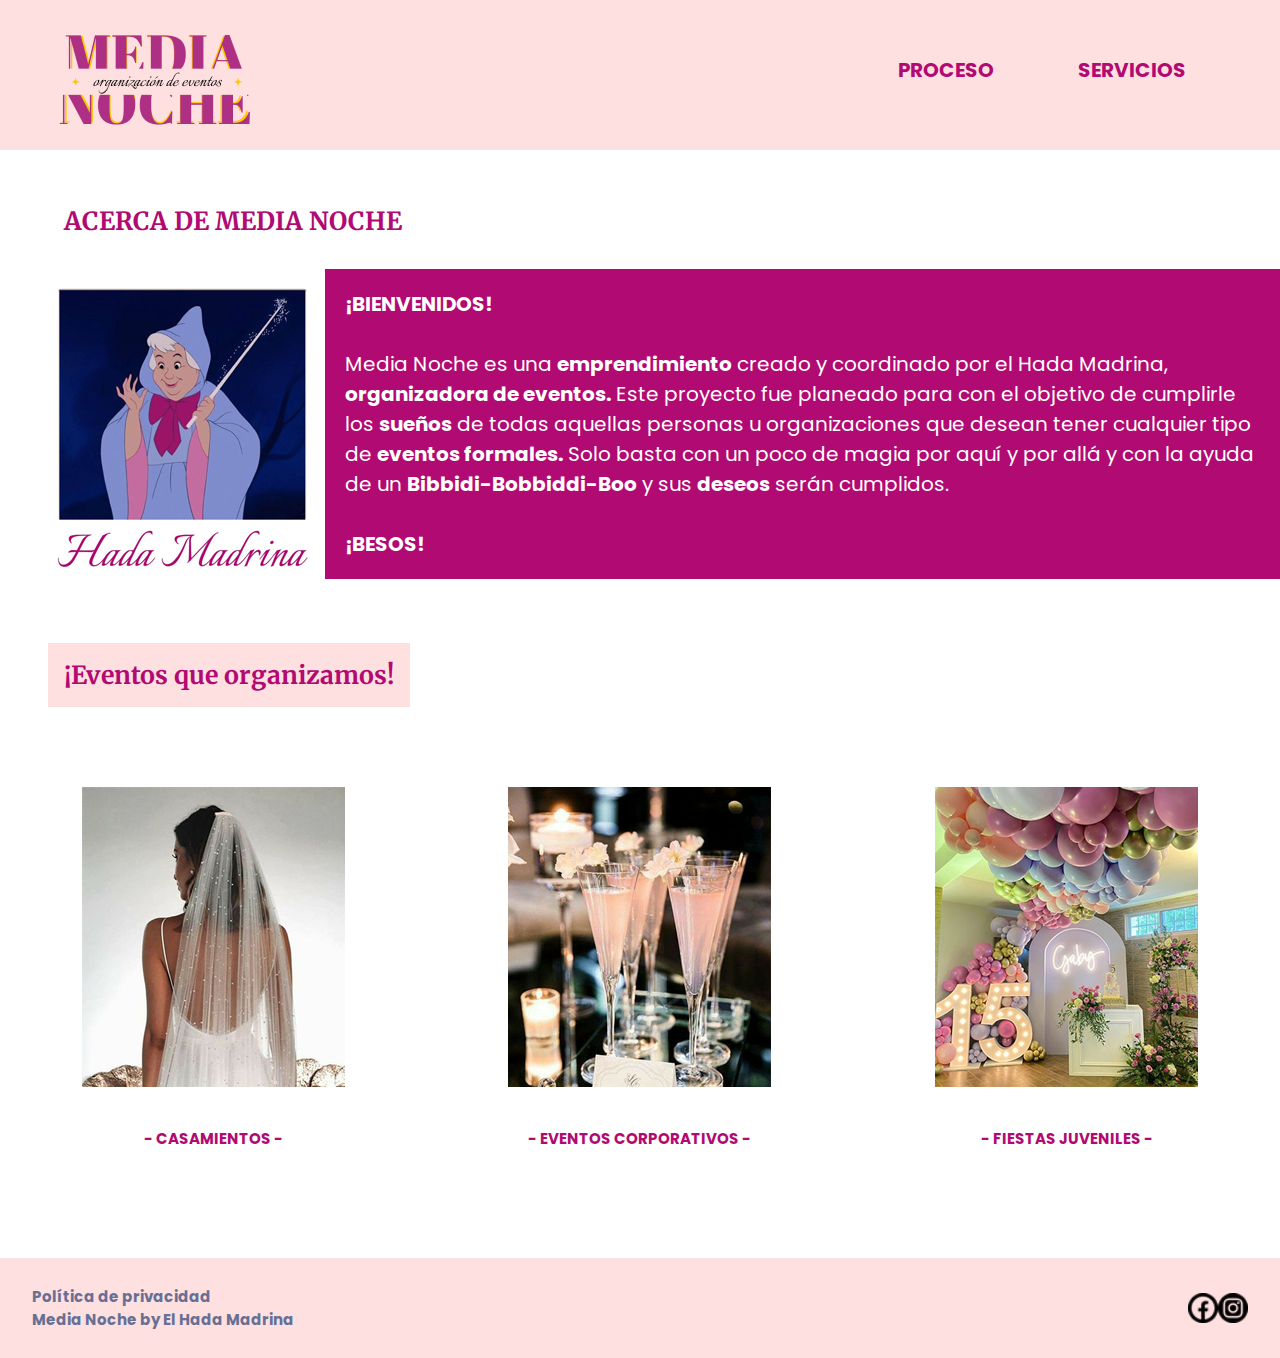
<file: index.html>
<!DOCTYPE html>
<html>

<head>
	<title> Media Noche </title>
	<meta charset="utf-8">
	<meta name="viewport" content="width=device-width, initial-scale=1.0">
	<link rel="stylesheet" type="text/css" href="estilos.css">
</head>

<body class="contenedor">

    <header class="header">  
        <a class="logo" href="index.html"><img src="imagenes/medianoche_logo.png" alt="logo"></a>
    </header>

    <nav class="navbar">  
        <ul class="navegacion">
            <li> 
                <a href="proceso.html">PROCESO</a>
            </li>
            <li>
                <a href="servicios.html">SERVICIOS</a>
            </li>
        </ul>
    </nav>

    <article class="main">
        <section>
            <div>
                <h1 class="titulo1">ACERCA DE MEDIA NOCHE</h1> 
            </div>
            <div class="parte1">
                <div class="textnro1">
                    <p><strong>¡BIENVENIDOS!</strong><br><br>Media Noche es una <strong>emprendimiento</strong> creado y coordinado por el Hada Madrina, <strong>organizadora de eventos.</strong>
                    Este proyecto fue planeado para con el objetivo de cumplirle los <strong>sueños</strong> de todas aquellas personas u organizaciones que desean tener cualquier tipo de <strong>eventos formales.</strong> Solo basta con un poco de magia por aquí y por allá y con la ayuda de un <strong>Bibbidi-Bobbiddi-Boo</strong> y sus <strong>deseos</strong> serán cumplidos.
                    <br><br><strong>¡BESOS!</strong></p>
                </div>
                <div class= "principal"><img src="imagenes/madrina_hada.png" alt="Hada Madrina"></div>
            </div>
        </section>
        <section>
            <p class="textonro2">
                ¡Eventos que organizamos!
            </p>
            <div class="parte2">
                <a href="servicios.html">
                    <img class="fiesta" src="imagenes/casamiento.png" alt="Casamiento">
                    <h4> - CASAMIENTOS - </h4>
                </a>
                <a href="servicios.html">
                    <img class="fiesta" src="imagenes/fiesta.png" alt="Corporativo">
                    <h4> - EVENTOS CORPORATIVOS - </h4>
                </a>
                <a href="servicios.html">
                    <img class="fiesta" src="imagenes/juvenil.png" alt="Juvenil">
                    <h4> - FIESTAS JUVENILES - </h4>
                </a>
            </div>
        </section>
    </article>

    <footer class="footer"> 
        <p class="politica"><strong>Política de privacidad <br>Media Noche by El Hada Madrina</strong></p> 
        <div class="redes">
            <img src="imagenes/facebook_logo.png" alt="Facebook">
            <img src="imagenes/instagram_logo.png" alt="Instagram"> 
        </div>
    </footer>
        
</body>
</html>
</file>
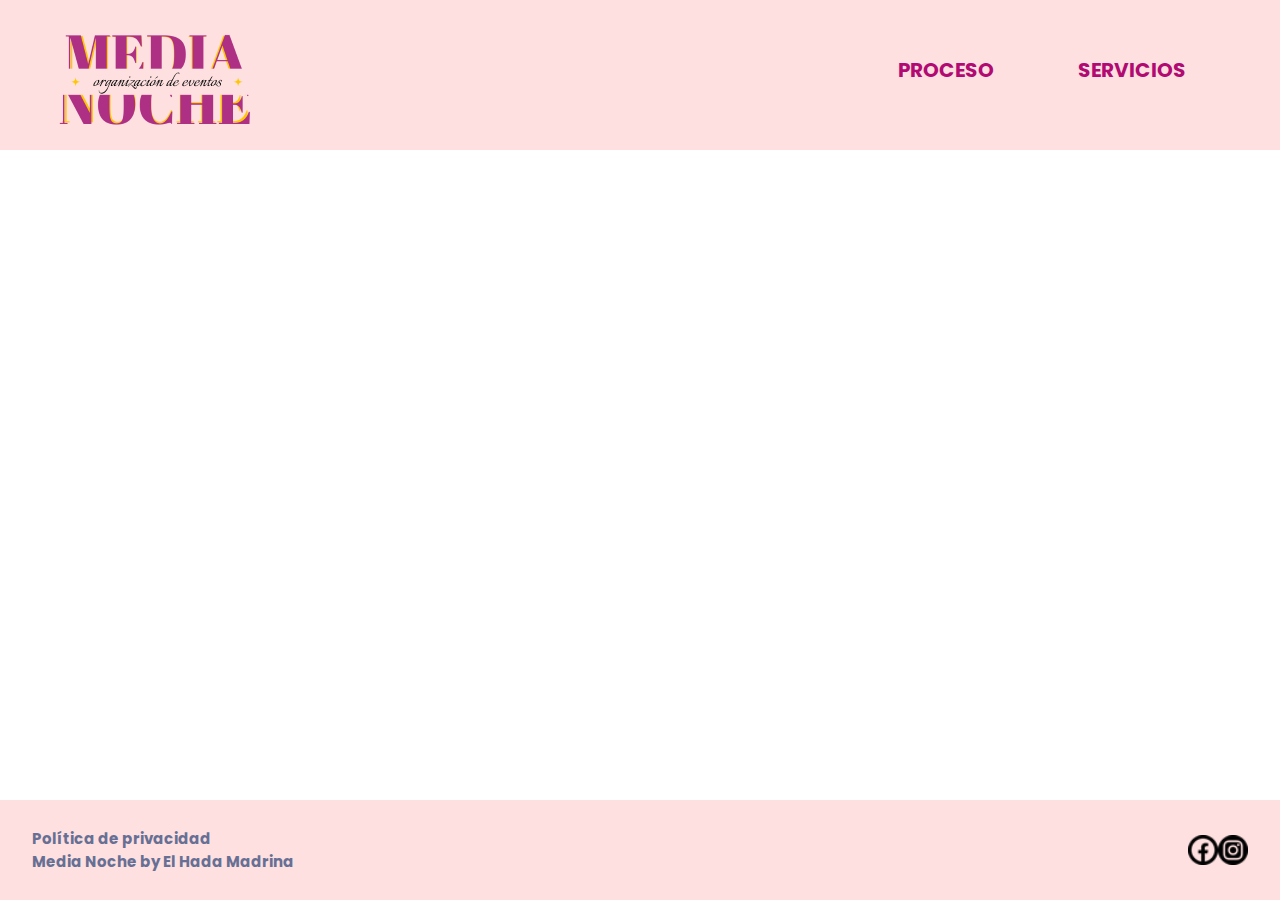
<file: proceso.html>
<!DOCTYPE html>
<html>

<head>
	<title> Media Noche </title>
	<meta charset="utf-8">
	<meta name="viewport" content="width=device-width, initial-scale=1.0">
	<link rel="stylesheet" type="text/css" href="estilos.css">
</head>

<body class="contenedor">

    <header class="header">  
        <a class="logo" href="index.html"><img src="imagenes/medianoche_logo.png" alt="logo"></a>
    </header>

    <nav class="navbar">  
        <ul class="navegacion">
            <li> 
                <a href="proceso.html">PROCESO</a>
            </li>
            <li>
                <a href="servicios.html">SERVICIOS</a>
            </li>
        </ul>
    </nav>

    <footer class="footer"> 
        <p class="politica"><strong>Política de privacidad <br>Media Noche by El Hada Madrina</strong></p> 
        <div class="redes">
            <img src="imagenes/facebook_logo.png" alt="Facebook">
            <img src="imagenes/instagram_logo.png" alt="Instagram"> 
        </div>
    </footer>

</body>

</html>
</file>
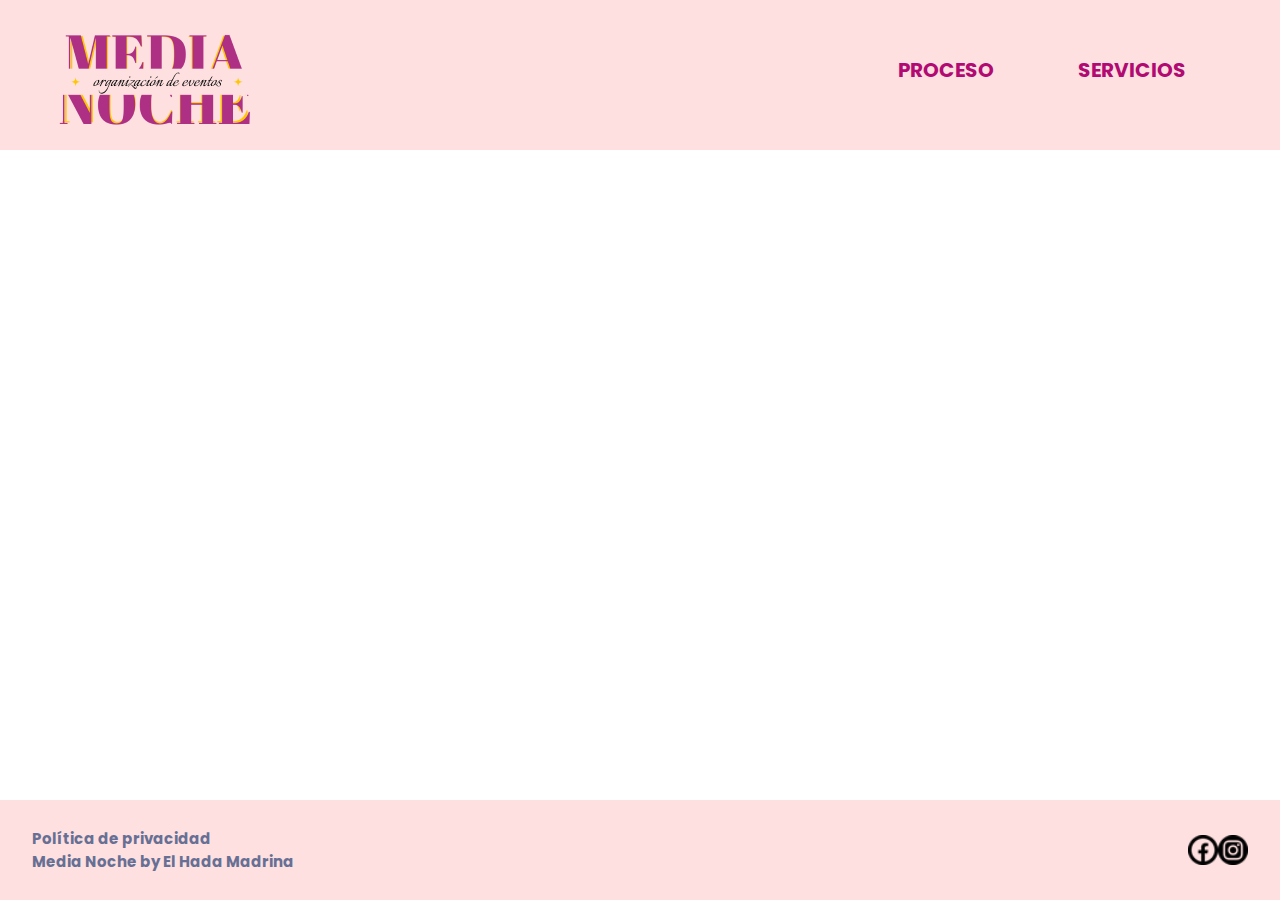
<file: servicios.html>
<!DOCTYPE html>
<html>

<head>
	<title> Media Noche </title>
	<meta charset="utf-8">
	<meta name="viewport" content="width=device-width, initial-scale=1.0">
	<link rel="stylesheet" type="text/css" href="estilos.css">
</head>

<body class="contenedor">

    <header class="header">  
        <a class="logo" href="index.html"><img src="imagenes/medianoche_logo.png" alt="logo"></a>
    </header>

    <nav class="navbar">  
        <ul class="navegacion">
            <li> 
                <a href="proceso.html">PROCESO</a>
            </li>
            <li>
                <a href="servicios.html">SERVICIOS</a>
            </li>
        </ul>
    </nav>

    <footer class="footer"> 
        <p class="politica"><strong>Política de privacidad <br>Media Noche by El Hada Madrina</strong></p> 
        <div class="redes">
            <img src="imagenes/facebook_logo.png" alt="Facebook">
            <img src="imagenes/instagram_logo.png" alt="Instagram"> 
        </div>
    </footer>
    
</body>

</html>
</file>
<file: estilos.css>
@import url('https://fonts.googleapis.com/css2?family=Merriweather:wght@300&display=swap');
@import url('https://fonts.googleapis.com/css2?family=Poppins&display=swap');


*{
    box-sizing: border-box;
    margin: 0;
    padding: 0;
}

html{
    height: 100%;
}
body{
    font-family: 'Merriweather', serif;
    font-size: 20px;
    min-height: 100%; 
}
.contenedor{
    display: grid;
    grid-template:
    "header" 100px
    "navbar" 50px
    "main"  auto
    "footer" 100px;
	row-gap: 3em;
}
.header{
    grid-area: header;
    background-color: #FFE0E0;
	height: 200px;
}
.logo{
    display: grid;
	justify-content: center;
	margin-top: 20px;
}
.navbar{
    grid-area: navbar;
    background-color: #FFE0E0;
	text-align: center;
	height: 75px;
}
a{ 
    text-decoration: none;
	color: #B10A73;
	font-family: 'Poppins', sans-serif;
}
nav ul li a:hover {
    color: white;
}
.navegacion li{
	border: 1px white solid;
	width: 100%;
	line-height: 20ppx;
	font-weight: bolder;
}
.main{
    grid-area: main;
	display: grid;
}
.titulo1{
    display: grid;
    color: #B10A73;
	font-size: 25px;
	text-align: center;
	margin-top: 1em;
	font-weight:bolder;
}
.principal{
    grid-area: main;
	margin-top: 3rem;
	display: grid;
	justify-content: center;
}
.textnro1{
    grid-area: main;
	font-family: 'Poppins', sans-serif;
    display: grid;
	background-color: #B10A73;
	color: white;
	padding: 1em;
}
.textonro2{
	grid-area: main;
	background-color: #FFE0E0;
	font-family: 'Merriweather', serif;
	font-size: 25px;
	color: #B10A73;
	font-weight: bolder;
	text-align: center;
	padding: 1rem;
	margin-top: 10px;
	margin-bottom: 4rem;
}
.parte1{
	margin-top: 2rem;
	margin-bottom: 2rem;
}
.parte2{
	grid-area: main;
	text-align: center;
}
.fiesta{
	width: 80%;
	height: 90%;
}
h4{
	text-align: center;
	font-family: 'Poppins', sans-serif;
	font-size: 20px;
	color:#B10A73;
	padding-top: 1rem;
	padding-bottom: 3rem;
}
.footer{
    grid-area: footer;
	display: flex;
	align-items: center;
	justify-content: space-between;
    background-color: #FFE0E0;
	font-family: 'Poppins', sans-serif;
}
.politica{
	font-size: 15px;
	padding-left: 2rem;
	padding-bottom: 1rem;
	padding-top: 1rem;
	color:#677094;
}
.redes{
	display: flex;
	padding-right: 2rem;
	height: 30px;
}


@media (min-width: 768px) {
	.contenedor{
		display: grid;
		grid-template-areas: 
		"header     header  header"      
		"navbar 	navbar 	navbar"
        "main       main    main"       
        "footer     footer  footer";
		}
		
		.header{
			grid-area: header;
			grid-column: 1/span 3;
		}
		.navbar{
			grid-area: navbar;
			grid-column: 1/span 3;
		}
		.parte1{
			grid-area: main;
			display: grid;
		}
		.parte2{
			grid-area: main;
			display: grid;
			grid-template:
			"textonro2	 textonro2	textonro2"
			;
		}
		.fiesta{
			width: initial;
			height: initial;
			margin: 1rem;
		}
		h4{
			font-size: 15px;
		}
		.textnro1{
			grid-area: parte1;
			display: grid;
			grid-column: span 2;
			margin-left: 5px;
		}
		.textonro2{
			margin-top: 2rem;
		}
		.principal{
			grid-area: main;
			display: grid;
			margin-left: 5px;
		}
		.footer{
			grid-area: footer;
		}
}

@media (min-width: 992px){
	.contenedor{
        display: grid;
        grid-template-areas: 
        "header     header  navbar"     
        "main       main    main"       
        "footer     footer  footer"		
		;
		grid-template-columns: 1fr 1fr 1fr;
        grid-template-rows: 120px auto 100px;
		}

		.header{
            grid-area: header;
            height: 150px;
        }
        .logo{
            display: grid;
            margin-left: 55px;
            justify-content: start;
        }
		.navbar{
            grid-area: navbar;
            text-align: center;
            height: 150px;
        }
        nav ul li{
            display: inline-block;
            font-weight: bolder;
        }
        .navegacion li{
            border: none;
        }
        .navegacion{
            grid-area: navbar;
            display: grid;
            grid-template-columns: 1fr 1fr;
            margin-top: 55px;
            margin-right: 55px;
        }
		.titulo1{
            display: grid;
            text-align: start;
            margin-left: 5%;
        }
		.textnro1{
			margin-left: 10px;
		}
		.principal{
			margin-left: 50px;
			margin-top: 10px;
		}
		.textonro2{
            text-align: start;
            margin-left: 3rem;
            width: max-content;
        }
		.h4{
            font-size: 18px;
        }
}
</file>
